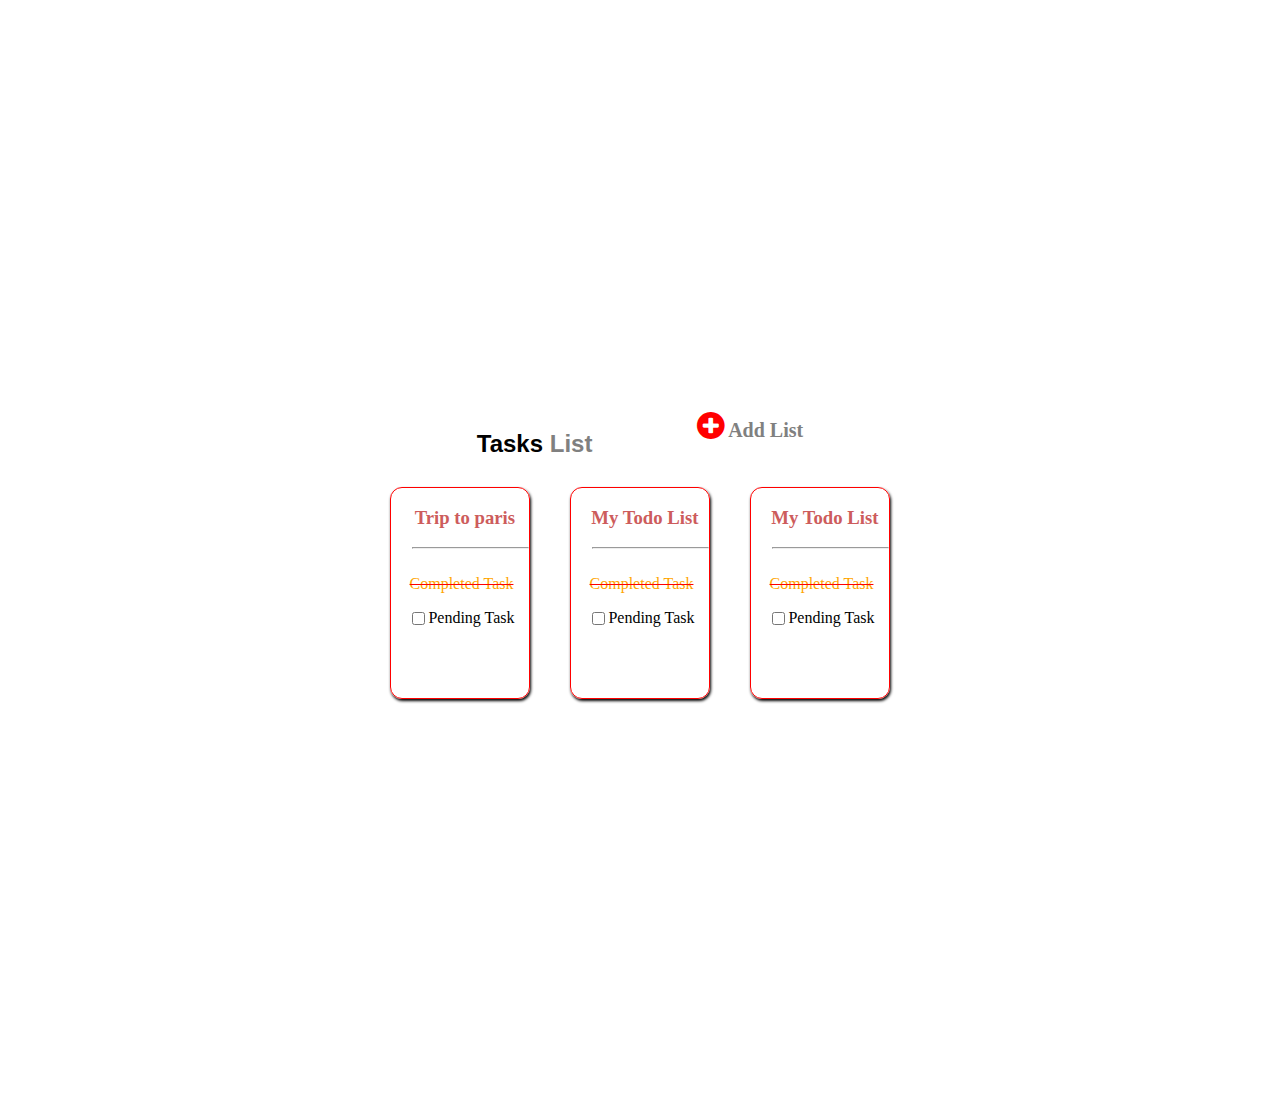
<file: todolist.html>
<!DOCTYPE html>
<!--[if lt IE 7]>      <html class="no-js lt-ie9 lt-ie8 lt-ie7"> <![endif]-->
<!--[if IE 7]>         <html class="no-js lt-ie9 lt-ie8"> <![endif]-->
<!--[if IE 8]>         <html class="no-js lt-ie9"> <![endif]-->
<!--[if gt IE 8]>      <html class="no-js"> <!--<![endif]-->
<html>
    <head>
        <meta charset="utf-8">
        <meta http-equiv="X-UA-Compatible" content="IE=edge">
        <title></title>
        <meta name="description" content="">
        <meta name="viewport" content="width=device-width, initial-scale=1">
        <link rel="stylesheet" href="https://cdnjs.cloudflare.com/ajax/libs/font-awesome/4.7.0/css/font-awesome.min.css"> 
        <link rel="stylesheet" href="todolist.css">
    </head>
    <body>
        <!--[if lt IE 7]>
            <p class="browsehappy">You are using an <strong>outdated</strong> browser. Please <a href="#">upgrade your browser</a> to improve your experience.</p>
        <![endif]-->
        
        <script src="" async defer></script>
        
        <div class="container">
            <div class="container1">
                <div class="heading">
                    <h2 class="title1">Tasks <span style="color:grey">List</span></h2>
                    <div class="add">
                    <i class="fa fa-plus-circle fa-2x" span style="color:red"></i>  
                    <span><h4 class="title2"><span style="color:grey">Add List</span></h4></span>
                    </div>
                </div>
                
            </div>
        <div class="list-container">
                
            <div  class="list-card">
                <div class="name">
                <h3 style="color:indianred">Trip to paris</h3>
                <hr width="90%" align="right">
                </div>
                <p class="text">Completed Task</p>
                <label class="checkbox" for="myCheckboxId">
    <input class="checkbox__input" type="checkbox"name="myCheckboxName" id="myCheckboxId">

    <div class="checkbox__box"></div>
    Pending Task </label>
            </div>

            <div  class="list-card">
                 <div class="name">
                    <h3 style="color: indianred">My Todo List</h3>
                    <hr width="90%" align="right">
                 </div>
                    <p class="text">Completed Task</p>
                    <label class="checkbox" for="myCheckboxId">
                        <input class="checkbox__input" type="checkbox"name="myCheckboxName" id="myCheckboxId">
                    
                        <div class="checkbox__box"></div>
                        Pending Task </label>
                    
                    
                </div>
                <div  class="list-card">
                    <div class="name">
                        <h3 style="color: indianred">My Todo List</h3>
                        <hr width="90%" align="right">
                        </div>
                        <p class="text">Completed Task</p>
                        <label class="checkbox" for="myCheckboxId">
                            <input class="checkbox__input" type="checkbox"name="myCheckboxName" id="myCheckboxId">
                        
                            <div class="checkbox__box"></div>
                            Pending Task </label>
                        
                        
                    </div>
                    




</div>


        </div>
        





    </body>
</html>
</file>
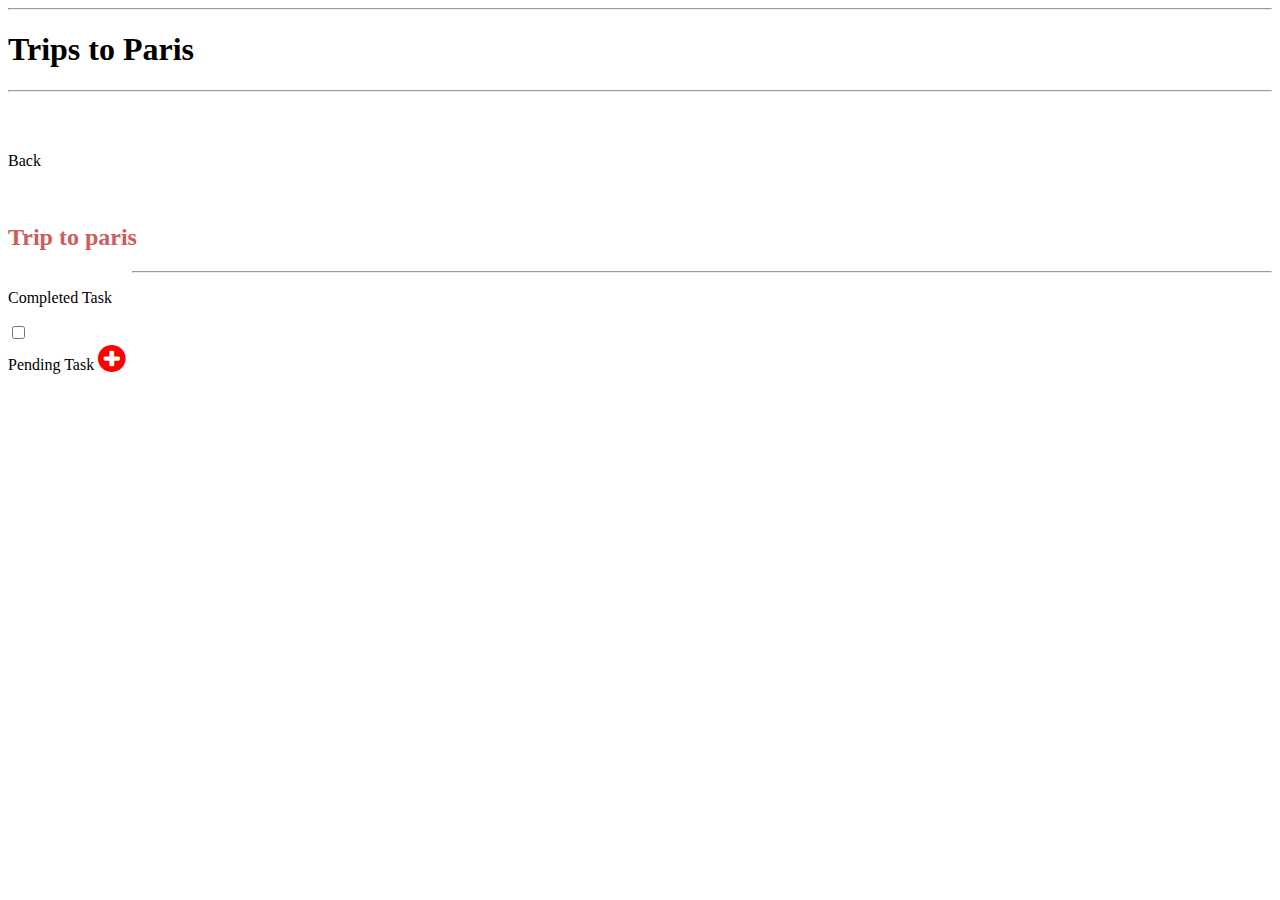
<file: todolist1.html>
<!DOCTYPE html>
<!--[if lt IE 7]>      <html class="no-js lt-ie9 lt-ie8 lt-ie7"> <![endif]-->
<!--[if IE 7]>         <html class="no-js lt-ie9 lt-ie8"> <![endif]-->
<!--[if IE 8]>         <html class="no-js lt-ie9"> <![endif]-->
<!--[if gt IE 8]>      <html class="no-js"> <!--<![endif]-->
<html>
    <head>
        <meta charset="utf-8">
        <meta http-equiv="X-UA-Compatible" content="IE=edge">
        <title></title>
        <meta name="description" content="">
        
<meta name="viewport" content="width=device-width, initial-scale=1">
<link rel="stylesheet" href="https://cdnjs.cloudflare.com/ajax/libs/font-awesome/4.7.0/css/font-awesome.min.css">
        <link rel="stylesheet" href="D:\PrepByte\SecondAssignment\todolist1.css">
    </head>
    <body>
        <!--[if lt IE 7]>
            <p class="browsehappy">You are using an <strong>outdated</strong> browser. Please <a href="#">upgrade your browser</a> to improve your experience.</p>
        <![endif]-->
        
        <script src="" async defer></script>
       <div class="container"> 
     <hr class="head"/>   
<h1 class="head1">Trips to Paris</h1>
<hr class="head2"/>
       </div>
<br>

<div class="container1">
    <i class="fa1 fa-arrow-circle-left"></i>
    <p class="paragraph">Back</p>

</div>
  
  <br>
<div class="list-container">

                <div  class="list-card">
        <div class="name">
        <h2 style="color:indianred">Trip to paris</h2>
        <hr width="90%" align="right">
        </div>
        <p class="text">Completed Task</p>
        <label class="checkbox" for="myCheckboxId">
<input class="checkbox__input" type="checkbox"name="myCheckboxName" id="myCheckboxId">

<div class="checkbox__box"></div>
Pending Task </label>
<i class="fa  fa-plus-circle fa-2x" span style="color:red"></i>
    </div>
    </div>

    








    </body>
</html>
</file>
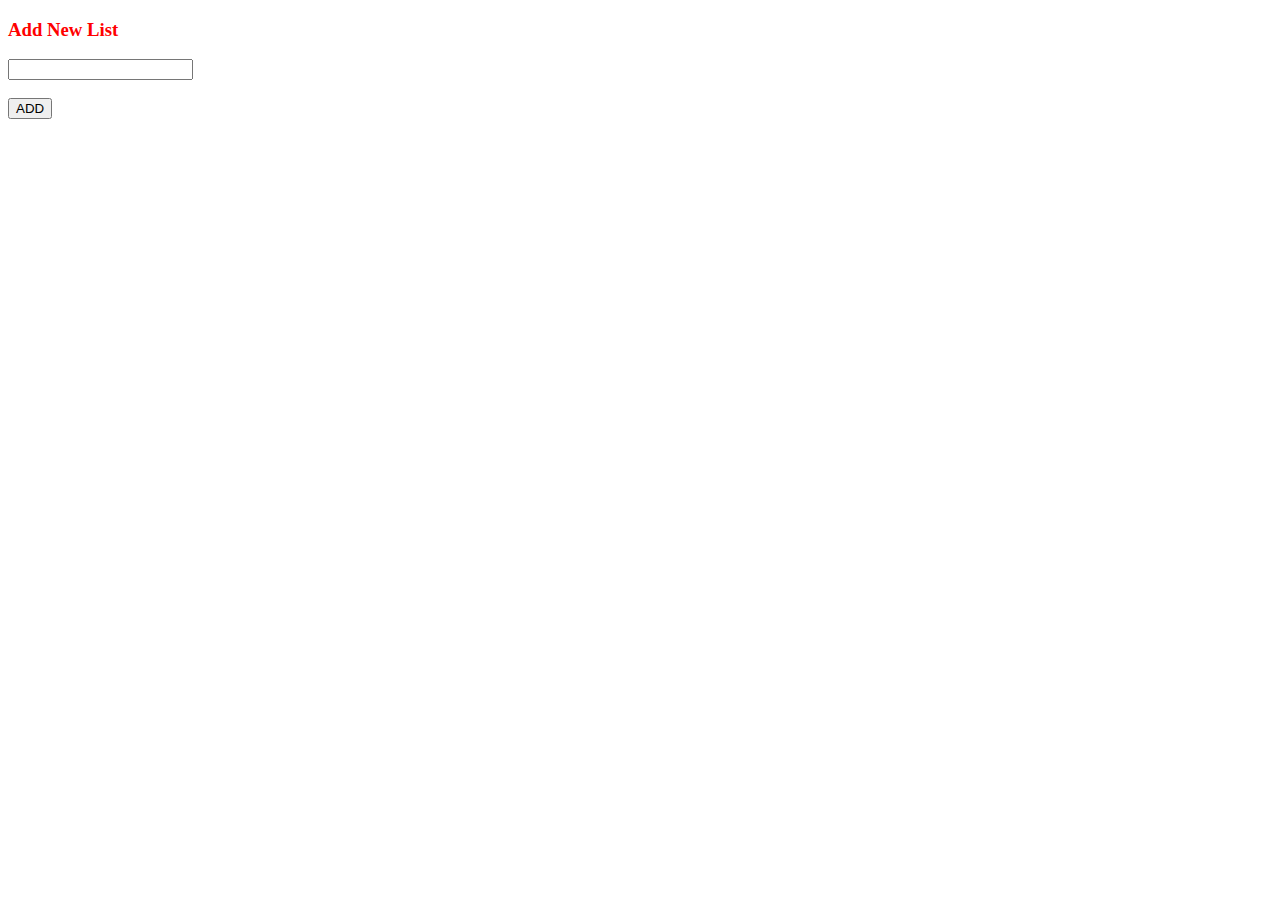
<file: todolist2.html>
<!DOCTYPE html>
<!--[if lt IE 7]>      <html class="no-js lt-ie9 lt-ie8 lt-ie7"> <![endif]-->
<!--[if IE 7]>         <html class="no-js lt-ie9 lt-ie8"> <![endif]-->
<!--[if IE 8]>         <html class="no-js lt-ie9"> <![endif]-->
<!--[if gt IE 8]>      <html class="no-js"> <!--<![endif]-->
<html>
    <head>
        <meta charset="utf-8">
        <meta http-equiv="X-UA-Compatible" content="IE=edge">
        <title></title>
        <meta name="description" content="">
        <meta name="viewport" content="width=device-width, initial-scale=1">
        <link rel="stylesheet" href="D:\PrepByte\SecondAssignment\todolist2.css">
    </head>
    <body>
        <!--[if lt IE 7]>
            <p class="browsehappy">You are using an <strong>outdated</strong> browser. Please <a href="#">upgrade your browser</a> to improve your experience.</p>
        <![endif]-->
        
        <script src="" async defer></script>
        
        <div id="box">
                <h3 span style="color:red">Add New List</h3>
                
                <input placeholder="" type="text"/>
                <br><br>
                <button class="button">ADD</button>
            </div>
        
        
     
        
    </body>
</html>
</file>
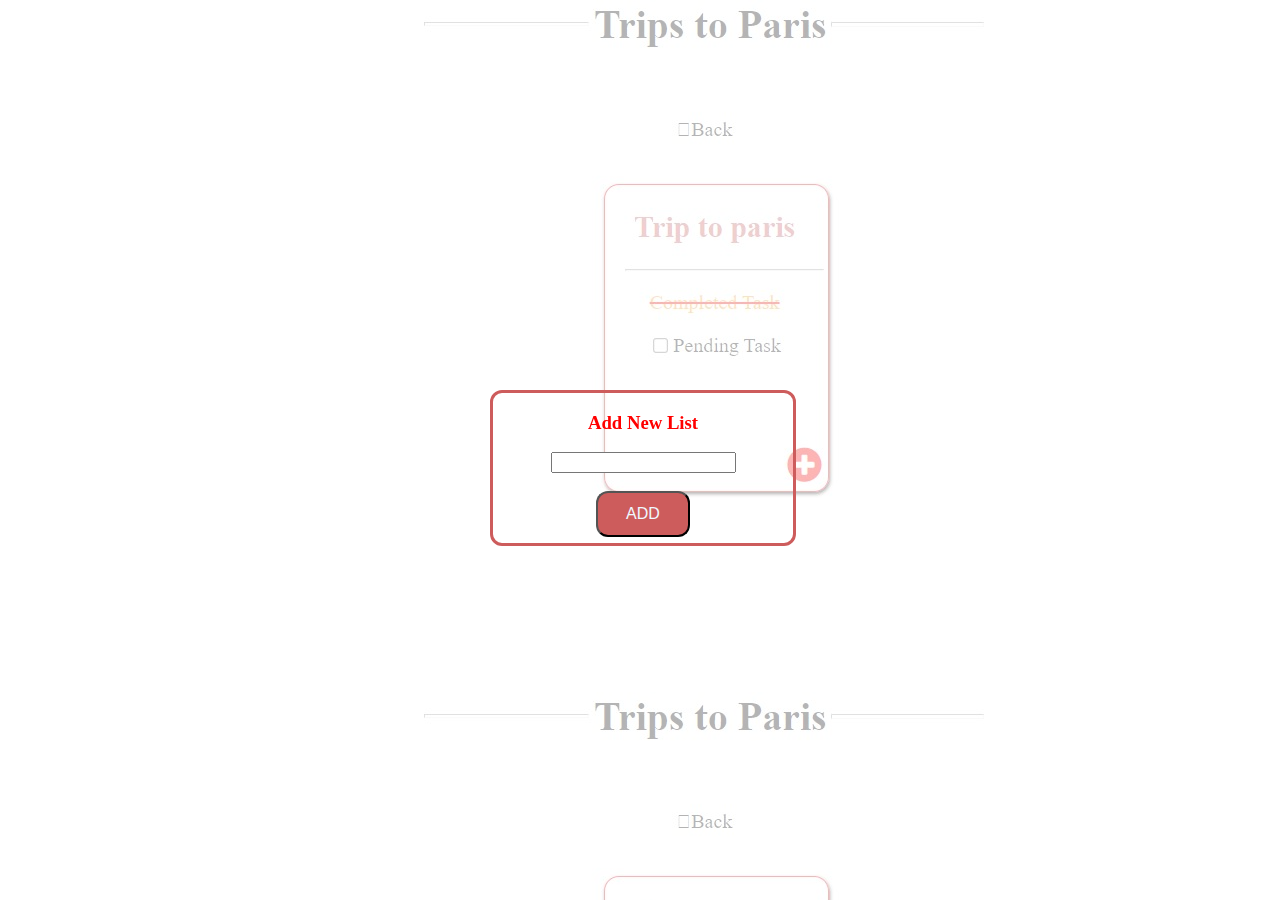
<file: todolist3.html>
<!DOCTYPE html>
<meta name="viewport" content="width=device-width, initial-scale=1">
<link rel="stylesheet" href="https://cdnjs.cloudflare.com/ajax/libs/font-awesome/4.7.0/css/font-awesome.min.css">
        <link rel="stylesheet" href="">
  
<head>
    <style>
        body
{ margin: 0; padding: 0;
    background-image: url("./Capture2.JPG");
    background-color: rgba(255,255,255,0.7);
    background-blend-mode: lighten;

  
       
        }
    
    
    #box {

    position: fixed;
    width: 300px;
    height: 150px;
    top: 60%;
    left: 50%;
    margin: -150px 0 0 -150px;
    border: 3px solid indianred;
    border-radius: 12px;
    text-align: center;
}
.button{
    background-color:indianred;
    font-size: 16px;
    padding: 12px 28px;
    color: aliceblue;
    border-radius: 12px;
}
    

    
    </style>
</head>
        
    
<body>
    
    
        
        <div id="box">
            <h3 span style="color:red">Add New List</h3>
            
            <input placeholder="" type="text"/>
            <br><br>
            <button class="button">ADD</button>
        </div>
        
        
</body>
</html>
</file>
<file: todolist.css>
.container{
    margin-top: 350px;
    margin-right: 360px;
    margin-bottom: 350px;
    margin-left: 360px;
}
.container1{
    margin-left:auto;

}
.container2{
 margin-top: 2%;
    margin-right: 3%;
    margin-bottom: 5%;
    margin-left: 3%;
    
}
.heading{
    display: flex;
    
    justify-content: space-between;
    width: 60%;
    height: 10%;
    top: 3%;
    bottom: 3%;
    margin-left: 20%;
    position: relative;
    top: 60px;

}

.title1{
    display: inline;
    font-weight: 900;
    font-family: 'Segoe UI', Tahoma, Geneva, Verdana, sans-serif;
}
.add{
    position: relative;
    align-items: center;
    
    padding-bottom: 3px;
}
.title2{
    display: inline;
    font-size: 20px;
}




.list-container{
    display: flex;

 justify-content: space-between;
  align-items: center;
 width: 500px;
 height: 350px;;
 margin-left: auto;
 margin-right: auto;
}



.list-card{
    width: 27%;
    height: 60%;
    padding-left: 3px;
    text-align: center;
    border: 1px solid red;
    box-shadow: 1px 2px 3px;
    border-radius: 12px;
}
.name{
    width:95%;
    height:25%;
    margin-left: auto;
}
.text{
    color:orange;
    text-decoration: line-through solid red;
}
.checkbox{
    display: inline-flex;
}
</file>
